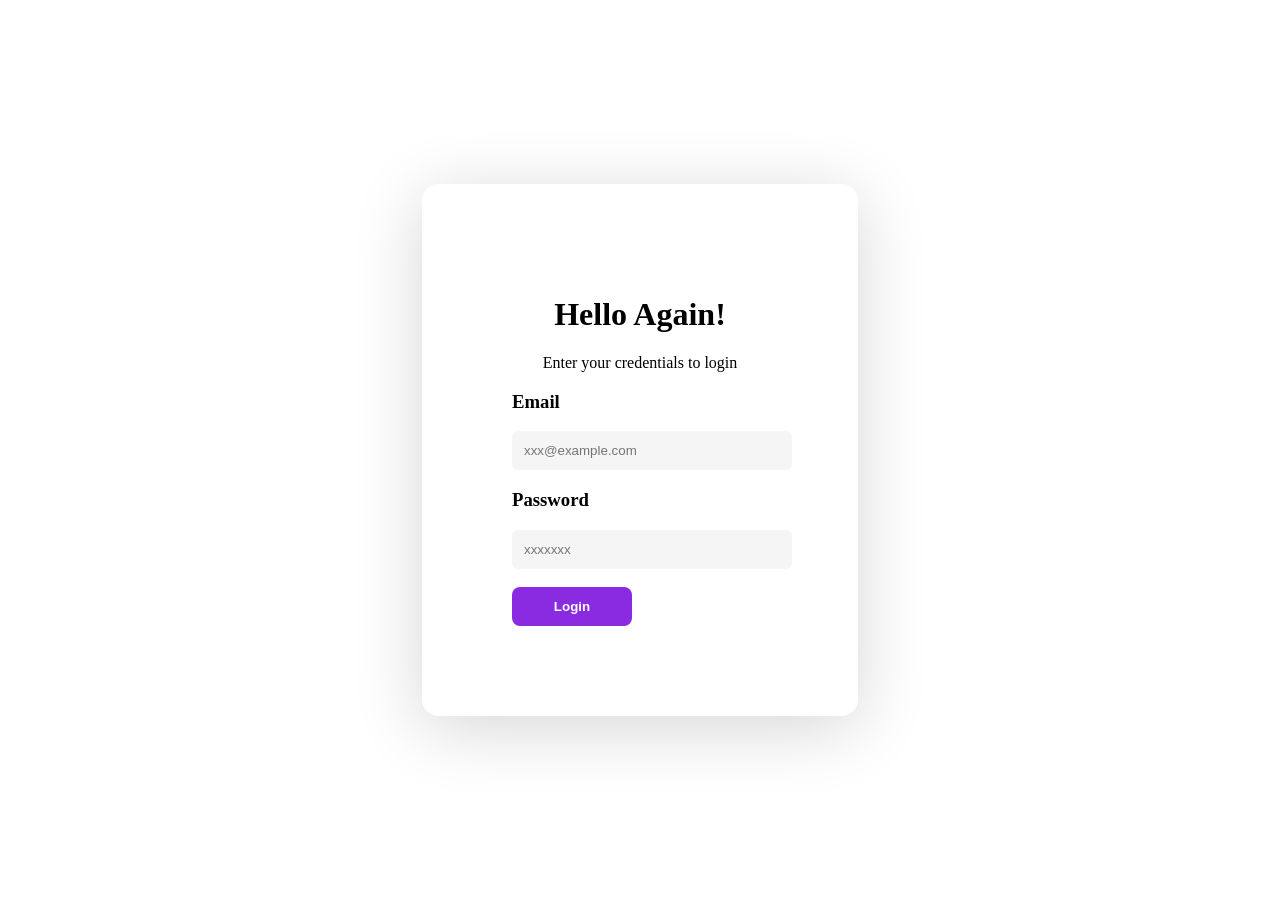
<file: index.html>
<!doctype html>
<html lang="en">
  <head>
    <meta charset="UTF-8" />
    <meta name="viewport" content="width=device-width, initial-scale=1.0" />
    <title>Login Page | AmaliTech</title>
    <link rel="stylesheet" href="style.css" />
  </head>
  <body>
    <div class="login">
      <h1>Hello Again!</h1>
      <p>Enter your credentials to login</p>

      <h3>Email</h3>
      <input type="email" name="email" placeholder="xxx@example.com" required />

      <h3>Password</h3>
      <input type="text" placeholder="xxxxxxx" class="input-box" required />
      <br />
      <button>Login</button>
    </div>
  </body>
</html>
</file>
<file: style.css>
body {
  font-family: "Montserrat";
  background-color: white;
  align-items: center;
  justify-content: center;
  margin: 0;
  padding: 0;

  display: flex;
  height: 100vh;
}

.login {
  padding: 90px;
  border-radius: 16px;
  width: 20%;
  background-color: white;
  box-shadow: 0px 12px 70px rgba(0, 0, 0, 0.164);
}

.login h1 {
  text-align: center;
}

.login p {
  text-align: center;
}

.login input {
  padding: 12px;
  width: 100%;
  background-color: whitesmoke;
  border: none;
  border-radius: 6px;
}

.login button {
  margin-top: 18px;

  border: none;
  padding: 12px;
  background-color: blueviolet;
  border-radius: 8px;
  width: 120px;
  cursor: pointer;
  font-weight: bold;
  color: white;
}

.login button:hover {
  background-color: black;
}
</file>
